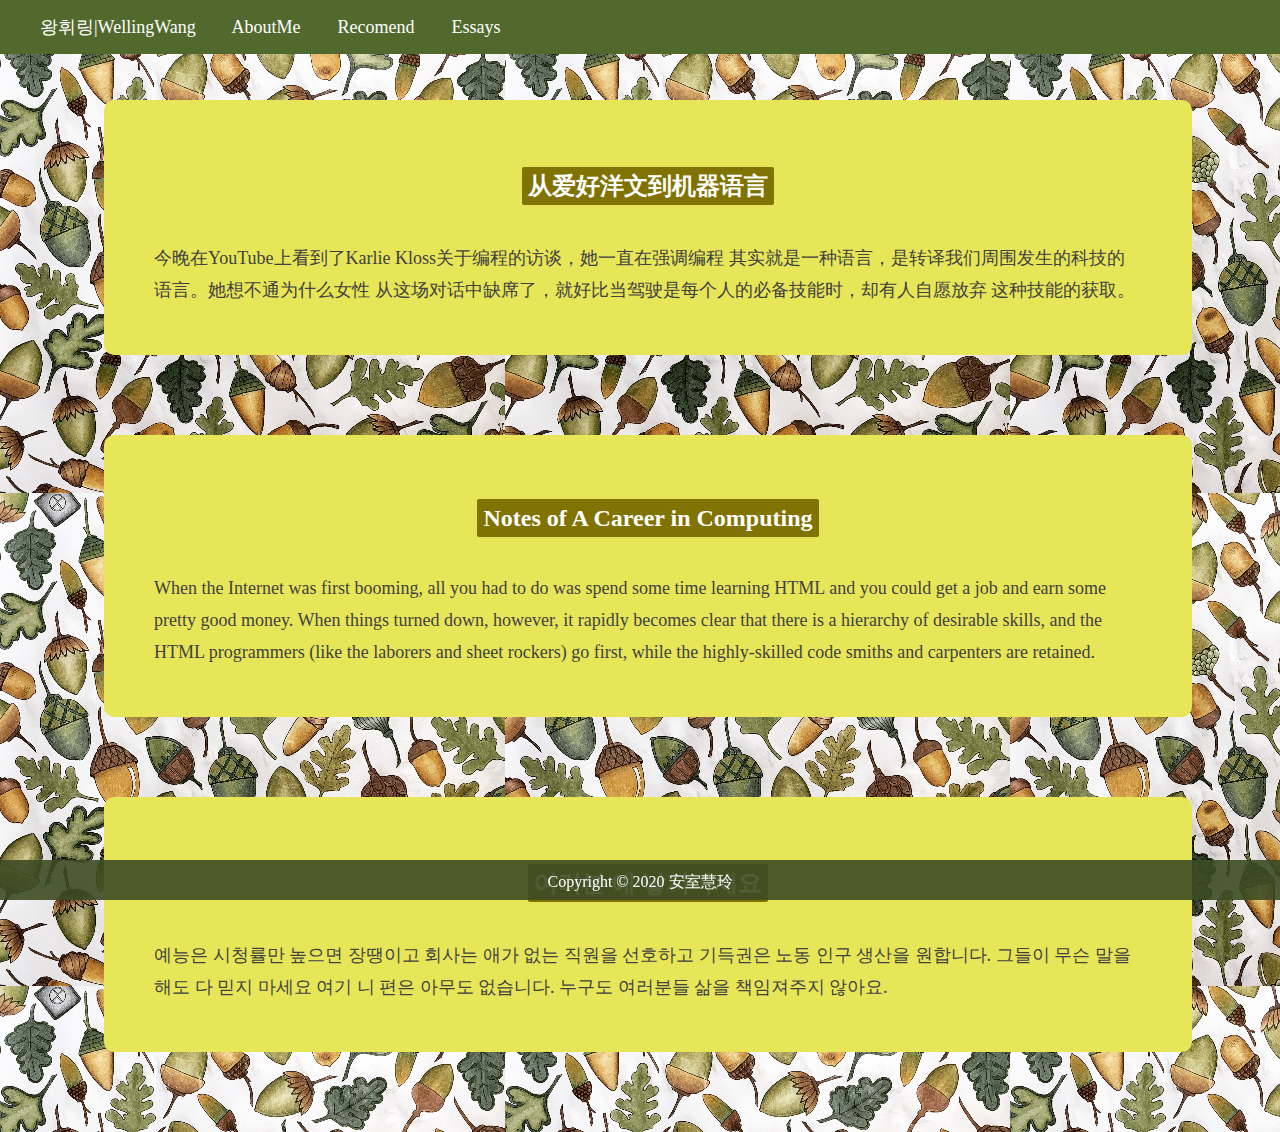
<file: index.html>
<!DOCTYPE html>
<html>
    <head>
        <meta charset="utf-8">
        <title>왕휘링|WellingWang</title>
        <link rel="stylesheet" type="text/css" href="css/style.css">
    </head>
    <body>
        <header id="navbar">
            <div class="header">
                <ul>
                    <a href="https://wellingwang.github.io">왕휘링|WellingWang</a>
                    <a href="about.html">AboutMe</a>
                    <a href="about.html">Recomend</a>
                    <a href="about.html">Essays</a>
                </ul>
            </div>
        </header>
        <div class="container">
            <div class="box-1">
                <h2><a class="button" href="./navi/dairy.html">从爱好洋文到机器语言</a></h2>
                <p class="para">今晚在YouTube上看到了Karlie Kloss关于编程的访谈，她一直在强调编程
                    其实就是一种语言，是转译我们周围发生的科技的语言。她想不通为什么女性
                    从这场对话中缺席了，就好比当驾驶是每个人的必备技能时，却有人自愿放弃
                    这种技能的获取。
                </p>
            </div>
            <div class="box-2">
                <h2><a class="button" href="./navi/computing.html">Notes of A Career in Computing</a></h2>
                <p class="para">
                    When the Internet was first booming, all you had to do was spend some time learning HTML
                     and you could get a job and earn some pretty good money. When things turned down, however, 
                     it rapidly becomes clear that there is a hierarchy of desirable skills, and the HTML 
                     programmers (like the laborers and sheet rockers) go first, while the highly-skilled code 
                     smiths and carpenters are retained.
                </p>
            </div>
            <div class="box-2">
                <h2><a class="button" href="./navi/nobaby.html">여러분 애 낳지마세요</a></h2>
                <p class="para">
                    예능은 시청률만 높으면 장땡이고 회사는 애가 없는 직원을 선호하고 기득권은 노동 
                    인구 생산을 원합니다. 그들이 무슨 말을 해도 다 믿지 마세요 여기 니 편은 아무도
                     없습니다. 누구도 여러분들 삶을 책임져주지 않아요. 
                </p>
            </div>
        </div>

        <footer class="mainfooter">
            <p>Copyright &copy; 2020 安室慧玲</p>
        </footer>

    </body>
</html>
</file>
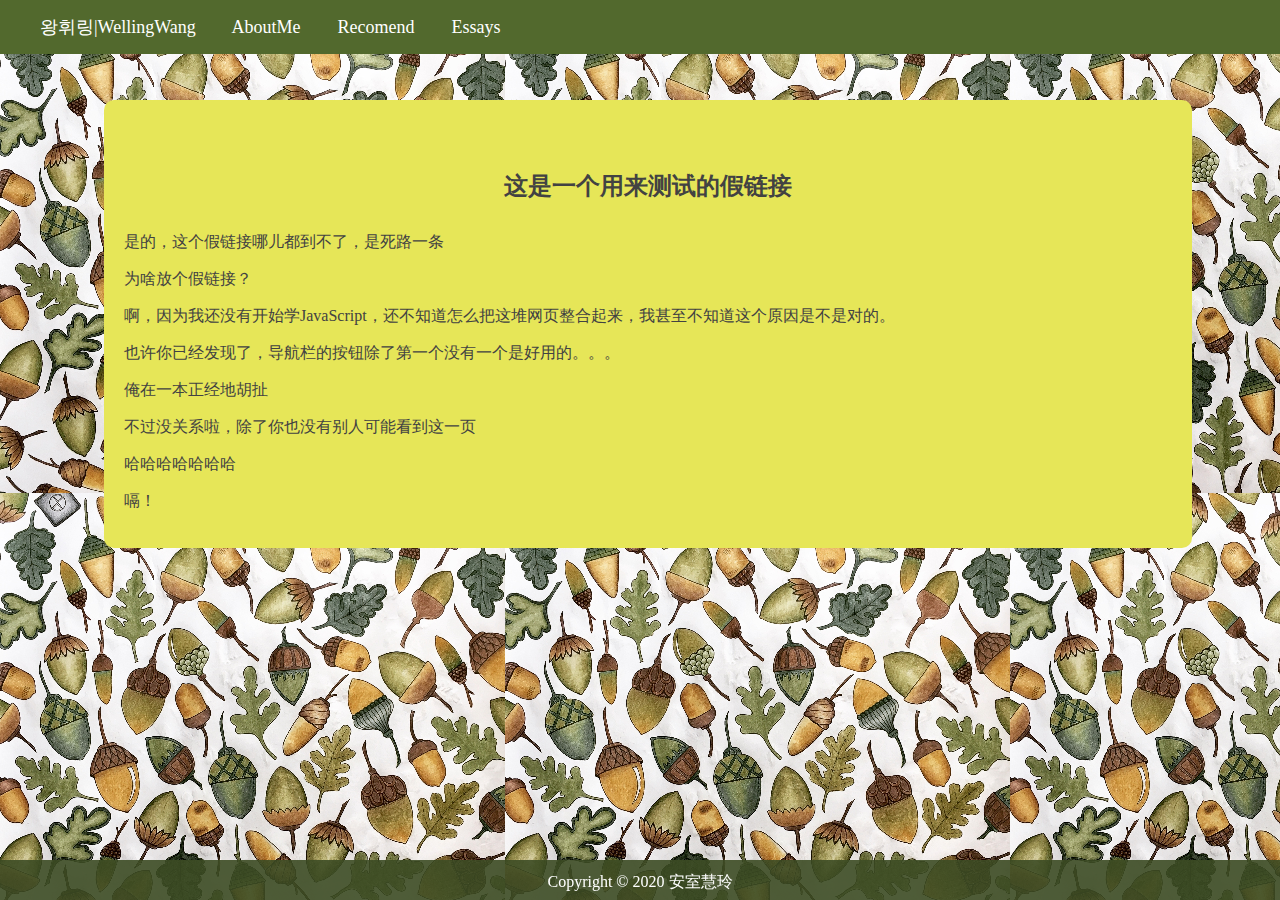
<file: about.html>
<!DOCTYPE html>
<html>
    <head>
        <meta charset="utf-8">
        <title>왕휘링|WellingWang</title>
        <link rel="stylesheet" type="text/css" href="css/style.css">
    </head>
    <body>
        <header id="navbar">
            <div class="header">
                <ul>
                    <a href="https://wellingwang.github.io">왕휘링|WellingWang</a>
                    <a href="about.html">AboutMe</a>
                    <a href="about.html">Recomend</a>
                    <a href="about.html">Essays</a>
                </ul>
            </div>
        </header>
        <div class="container">
            <div class="box-1">
                <h2>这是一个用来测试的假链接</h2>
                <p>
                    是的，这个假链接哪儿都到不了，是死路一条
                </p>
                <p>
                    为啥放个假链接？
                </p>
                <p>
                    啊，因为我还没有开始学JavaScript，还不知道怎么把这堆网页整合起来，我甚至不知道这个原因是不是对的。
                </p>
                <p>
                    也许你已经发现了，导航栏的按钮除了第一个没有一个是好用的。。。
                </p>
                <p>
                    俺在一本正经地胡扯
                </p>
                <p>
                    不过没关系啦，除了你也没有别人可能看到这一页
                </p>
                <p>
                    哈哈哈哈哈哈哈
                </p>
                <p>
                    嗝！
                </p>
            </div>
 
        </div>

        <footer class="mainfooter">
            <p>Copyright &copy; 2020 安室慧玲</p>
        </footer>

    </body>
</html>
</file>
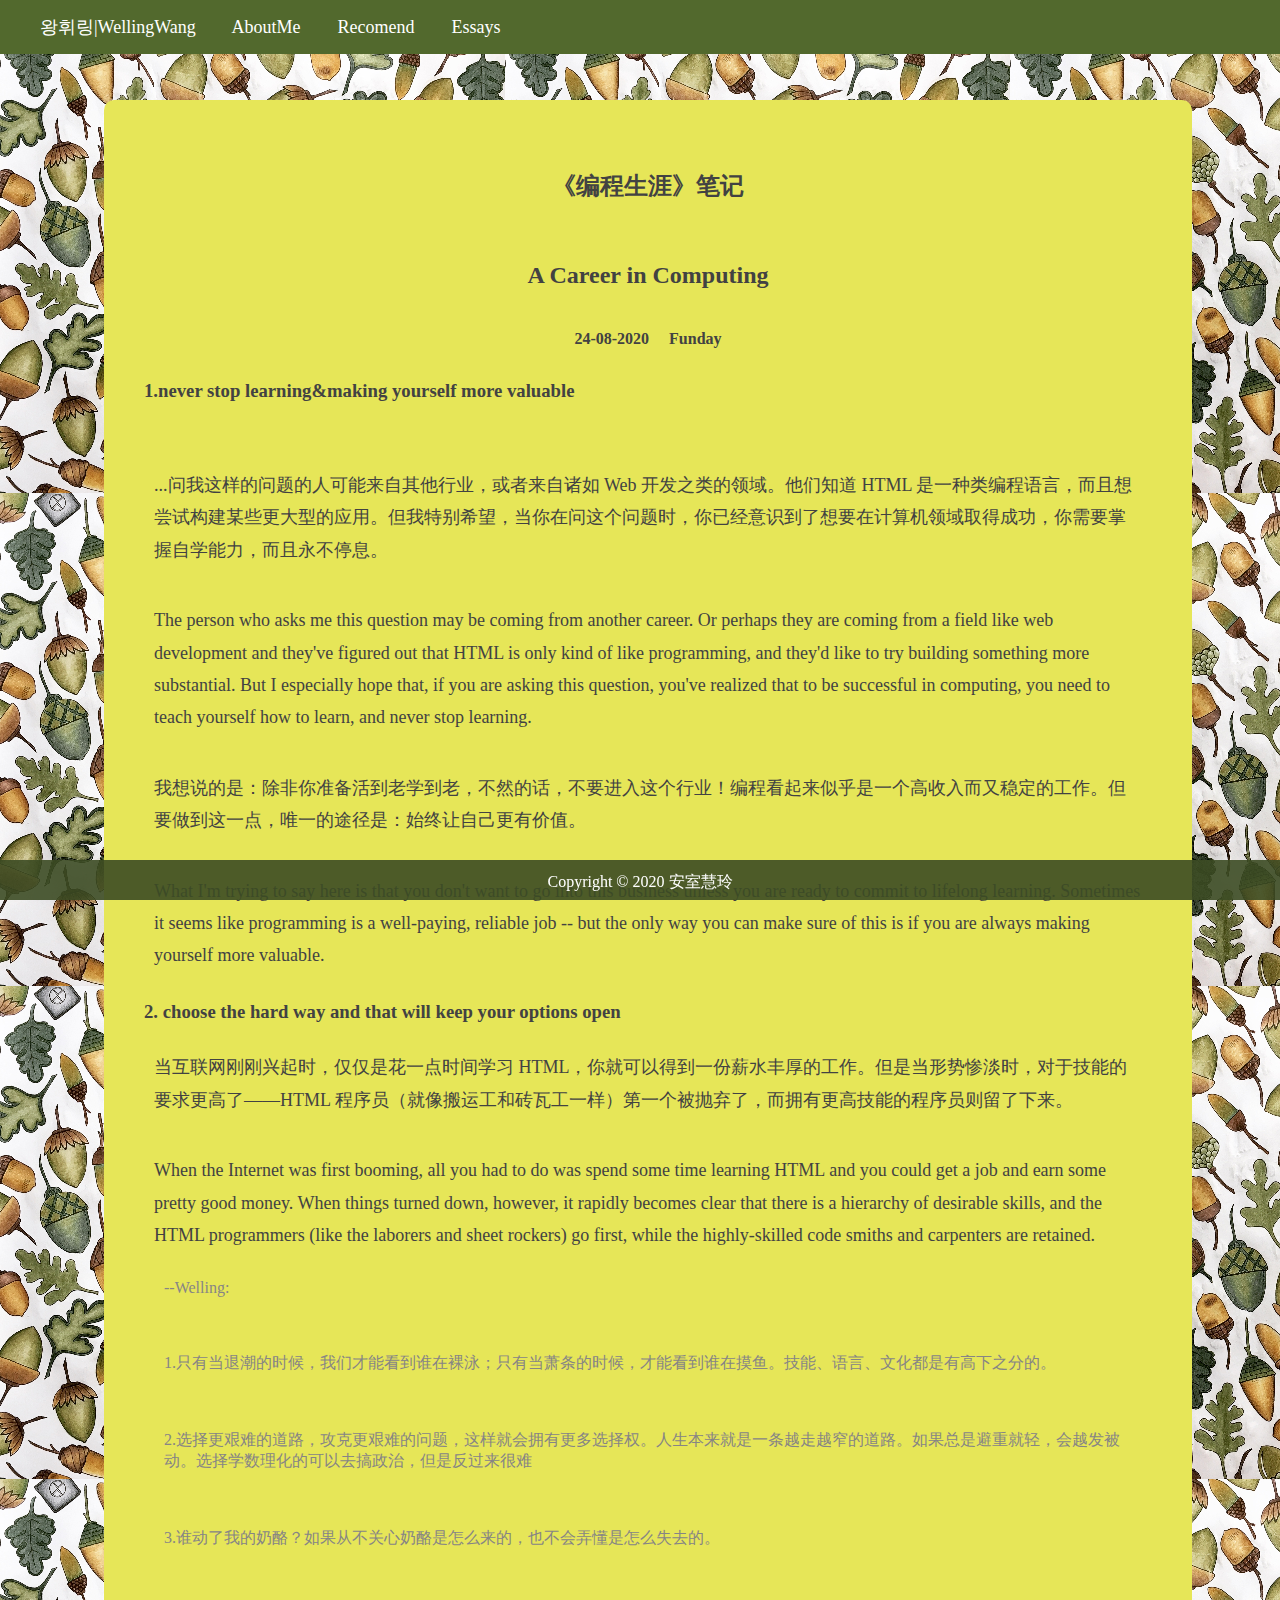
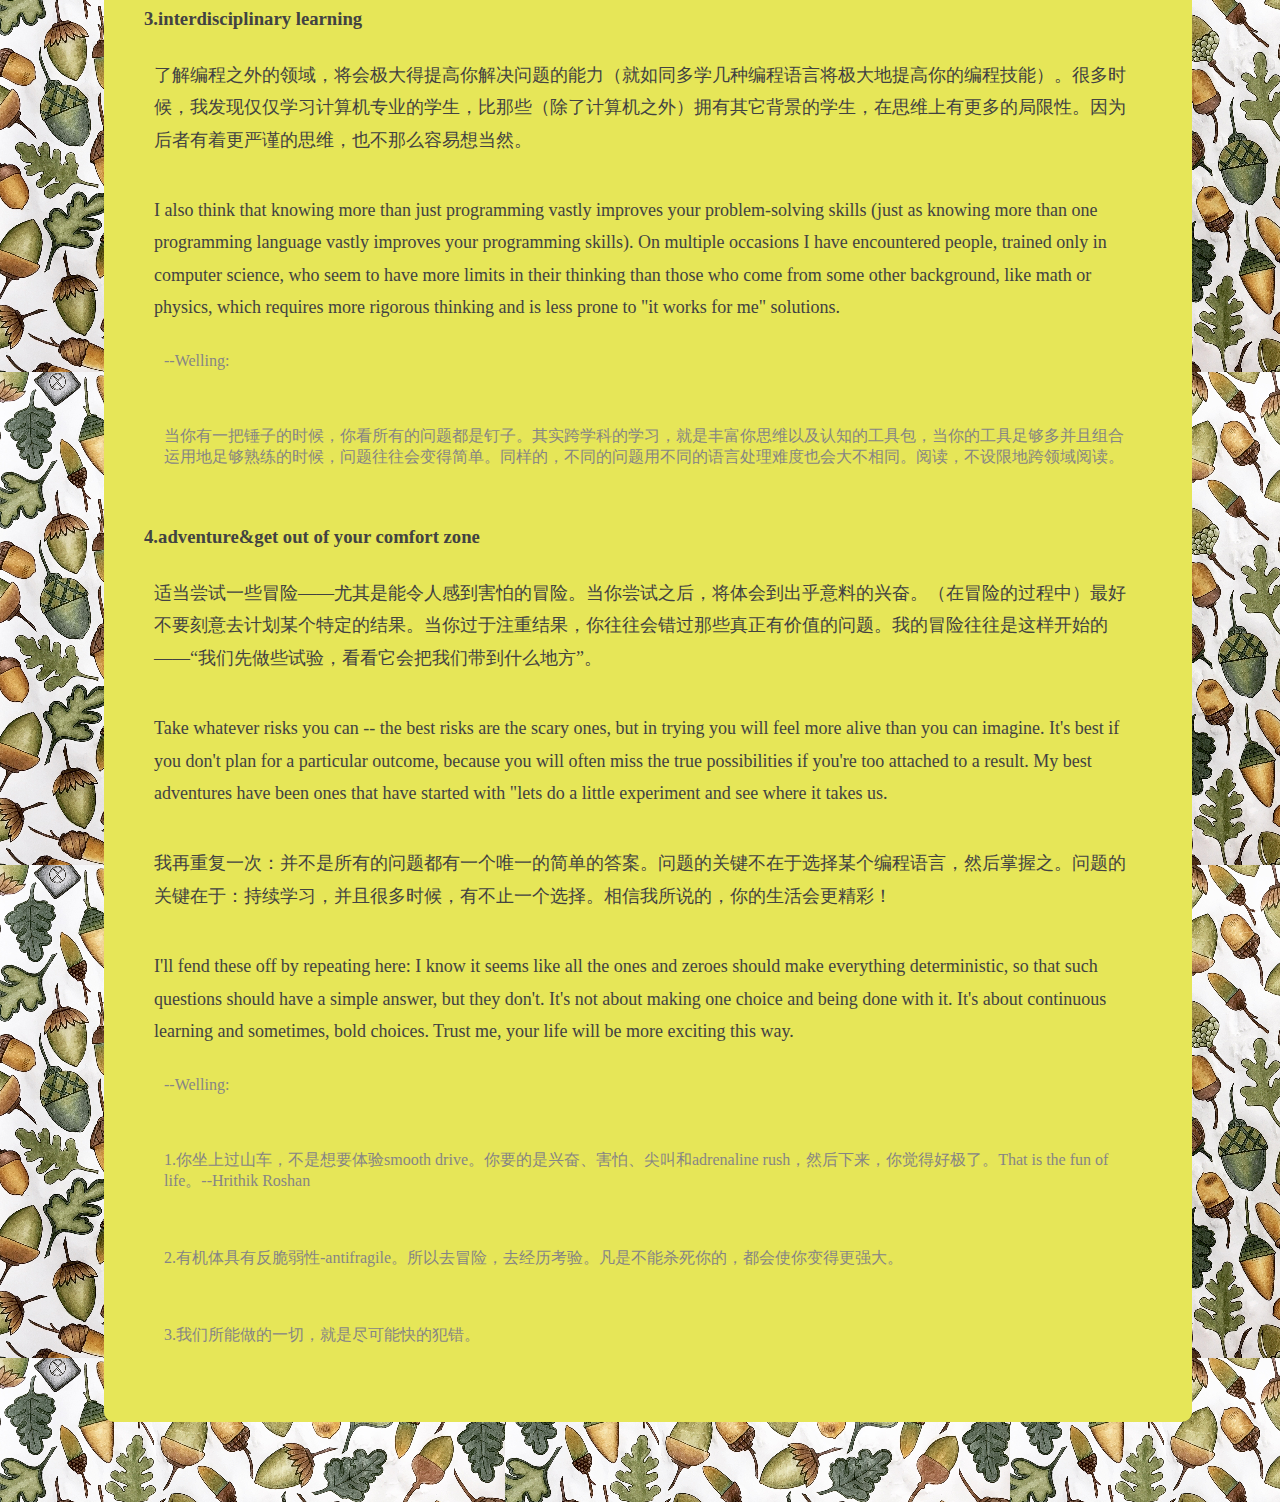
<file: navi/computing.html>
<!DOCTYPE html>
<html>
    <head>
        <meta charset="utf-8">
        <title>编程生涯笔记</title>
        <link rel="stylesheet" type="text/css" href="../css/style.css">
    </head>
    <body>
        <header id="navbar">
            <div class="header">
                <ul>
                    <a href="https://wellingwang.github.io">왕휘링|WellingWang</a>
                    <a href="about.html">AboutMe</a>
                    <a href="about.html">Recomend</a>
                    <a href="about.html">Essays</a>
                </ul>
            </div>
        </header>
        <div class="container">
            <div class="box-1">
                <h2>《编程生涯》笔记</h2>
                <h2>A Career in Computing</h2>
                <h4>24-08-2020 Funday</h4>
                <h3>1.never stop learning&making yourself more valuable</h3>
                <p class="para">

                </p>
                <h3></h3>
                <p class="para">
                    ...问我这样的问题的人可能来自其他行业，或者来自诸如 Web 开发之类的领域。他们知道 HTML 是一种类编程语言，而且想尝试构建某些更大型的应用。但我特别希望，当你在问这个问题时，你已经意识到了想要在计算机领域取得成功，你需要掌握自学能力，而且永不停息。
                </p>
                <p class="para">
                    The person who asks me this question may be coming from another career. Or perhaps they are coming from a field like web development and they've figured out that HTML is only kind of like programming, and they'd like to try building something more substantial. But I especially hope that, if you are asking this question, you've realized that to be successful in computing, you need to teach yourself how to learn, and never stop learning.
                </p>
                <p class="para">
                    我想说的是：除非你准备活到老学到老，不然的话，不要进入这个行业！编程看起来似乎是一个高收入而又稳定的工作。但要做到这一点，唯一的途径是：始终让自己更有价值。
                </p>
                <p class="para">
                    What I'm trying to say here is that you don't want to go into this business unless you are ready to commit to lifelong learning. Sometimes it seems like programming is a well-paying, reliable job -- but the only way you can make sure of this is if  you are always making yourself more valuable.
                </p>

                <h3>2. choose the hard way and that will keep your options open</h3>
                <p class="para">
                    当互联网刚刚兴起时，仅仅是花一点时间学习 HTML，你就可以得到一份薪水丰厚的工作。但是当形势惨淡时，对于技能的要求更高了——HTML 程序员（就像搬运工和砖瓦工一样）第一个被抛弃了，而拥有更高技能的程序员则留了下来。
                </p>
                <p class="para">
                    When the Internet was first booming, all you had to do was spend some time learning HTML and you could get a job and earn some pretty good money. When things turned down, however, it rapidly becomes clear that there is a hierarchy of desirable skills, and the HTML programmers (like the laborers and sheet rockers) go first, while the highly-skilled code smiths and carpenters are retained.
                </p>
                <blockquote>
                    --Welling:
                </blockquote>
                <blockquote>
                    1.只有当退潮的时候，我们才能看到谁在裸泳；只有当萧条的时候，才能看到谁在摸鱼。技能、语言、文化都是有高下之分的。
                </blockquote>
                <blockquote>
                    2.选择更艰难的道路，攻克更艰难的问题，这样就会拥有更多选择权。人生本来就是一条越走越窄的道路。如果总是避重就轻，会越发被动。选择学数理化的可以去搞政治，但是反过来很难
                </blockquote>
                <blockquote>
                    3.谁动了我的奶酪？如果从不关心奶酪是怎么来的，也不会弄懂是怎么失去的。
                </blockquote>
                <h3>3.interdisciplinary learning</h3>
                <p class="para">
                    了解编程之外的领域，将会极大得提高你解决问题的能力（就如同多学几种编程语言将极大地提高你的编程技能）。很多时候，我发现仅仅学习计算机专业的学生，比那些（除了计算机之外）拥有其它背景的学生，在思维上有更多的局限性。因为后者有着更严谨的思维，也不那么容易想当然。
                </p>
                <p class="para">
                    I also think that knowing more than just programming vastly improves your problem-solving skills (just as knowing more than one programming language vastly improves your programming skills). On multiple occasions I have encountered people, trained only in computer science, who seem to have more limits in their thinking than those who come from some other background, like math or physics, which requires more rigorous thinking and is less prone to "it works for me" solutions.
                </p>
                <blockquote>
                    --Welling:
                </blockquote>
                <blockquote>
                    当你有一把锤子的时候，你看所有的问题都是钉子。其实跨学科的学习，就是丰富你思维以及认知的工具包，当你的工具足够多并且组合运用地足够熟练的时候，问题往往会变得简单。同样的，不同的问题用不同的语言处理难度也会大不相同。阅读，不设限地跨领域阅读。
                </blockquote>
                <h3>4.adventure&get out of your comfort zone</h3>
                <p class="para">
                    适当尝试一些冒险——尤其是能令人感到害怕的冒险。当你尝试之后，将体会到出乎意料的兴奋。（在冒险的过程中）最好不要刻意去计划某个特定的结果。当你过于注重结果，你往往会错过那些真正有价值的问题。我的冒险往往是这样开始的——“我们先做些试验，看看它会把我们带到什么地方”。
                </p>
                <p class="para">
                    Take whatever risks you can -- the best risks are the scary ones, but in trying you will feel more alive than you can imagine. It's best if you don't plan for a particular outcome, because you will often miss the true possibilities if you're too attached to a result. My best adventures have been ones that have started with "lets do a little experiment and see where it takes us.
                </p>
                <p class="para">
                    我再重复一次：并不是所有的问题都有一个唯一的简单的答案。问题的关键不在于选择某个编程语言，然后掌握之。问题的关键在于：持续学习，并且很多时候，有不止一个选择。相信我所说的，你的生活会更精彩！
                </p>
                <p class="para">
                    I'll fend these off by repeating here: I know it seems like all the ones and zeroes should make everything deterministic, so that such questions should have a simple answer, but they don't. It's not about making one choice and being done with it. It's about continuous learning and sometimes, bold choices. Trust me, your life will be more exciting this way.
                </p>
                <blockquote>
                    --Welling:     
                </blockquote>
                <blockquote>
                    1.你坐上过山车，不是想要体验smooth drive。你要的是兴奋、害怕、尖叫和adrenaline rush，然后下来，你觉得好极了。That is the fun of life。--Hrithik Roshan
                </blockquote>
                <blockquote>
                    2.有机体具有反脆弱性-antifragile。所以去冒险，去经历考验。凡是不能杀死你的，都会使你变得更强大。
                </blockquote>
                <blockquote>
                    3.我们所能做的一切，就是尽可能快的犯错。
                </blockquote>
               
            </div>

            </div>
        </div>

        <footer class="mainfooter">
            <p>Copyright &copy; 2020 安室慧玲</p>
        </footer>

    </body>
</html>
</file>
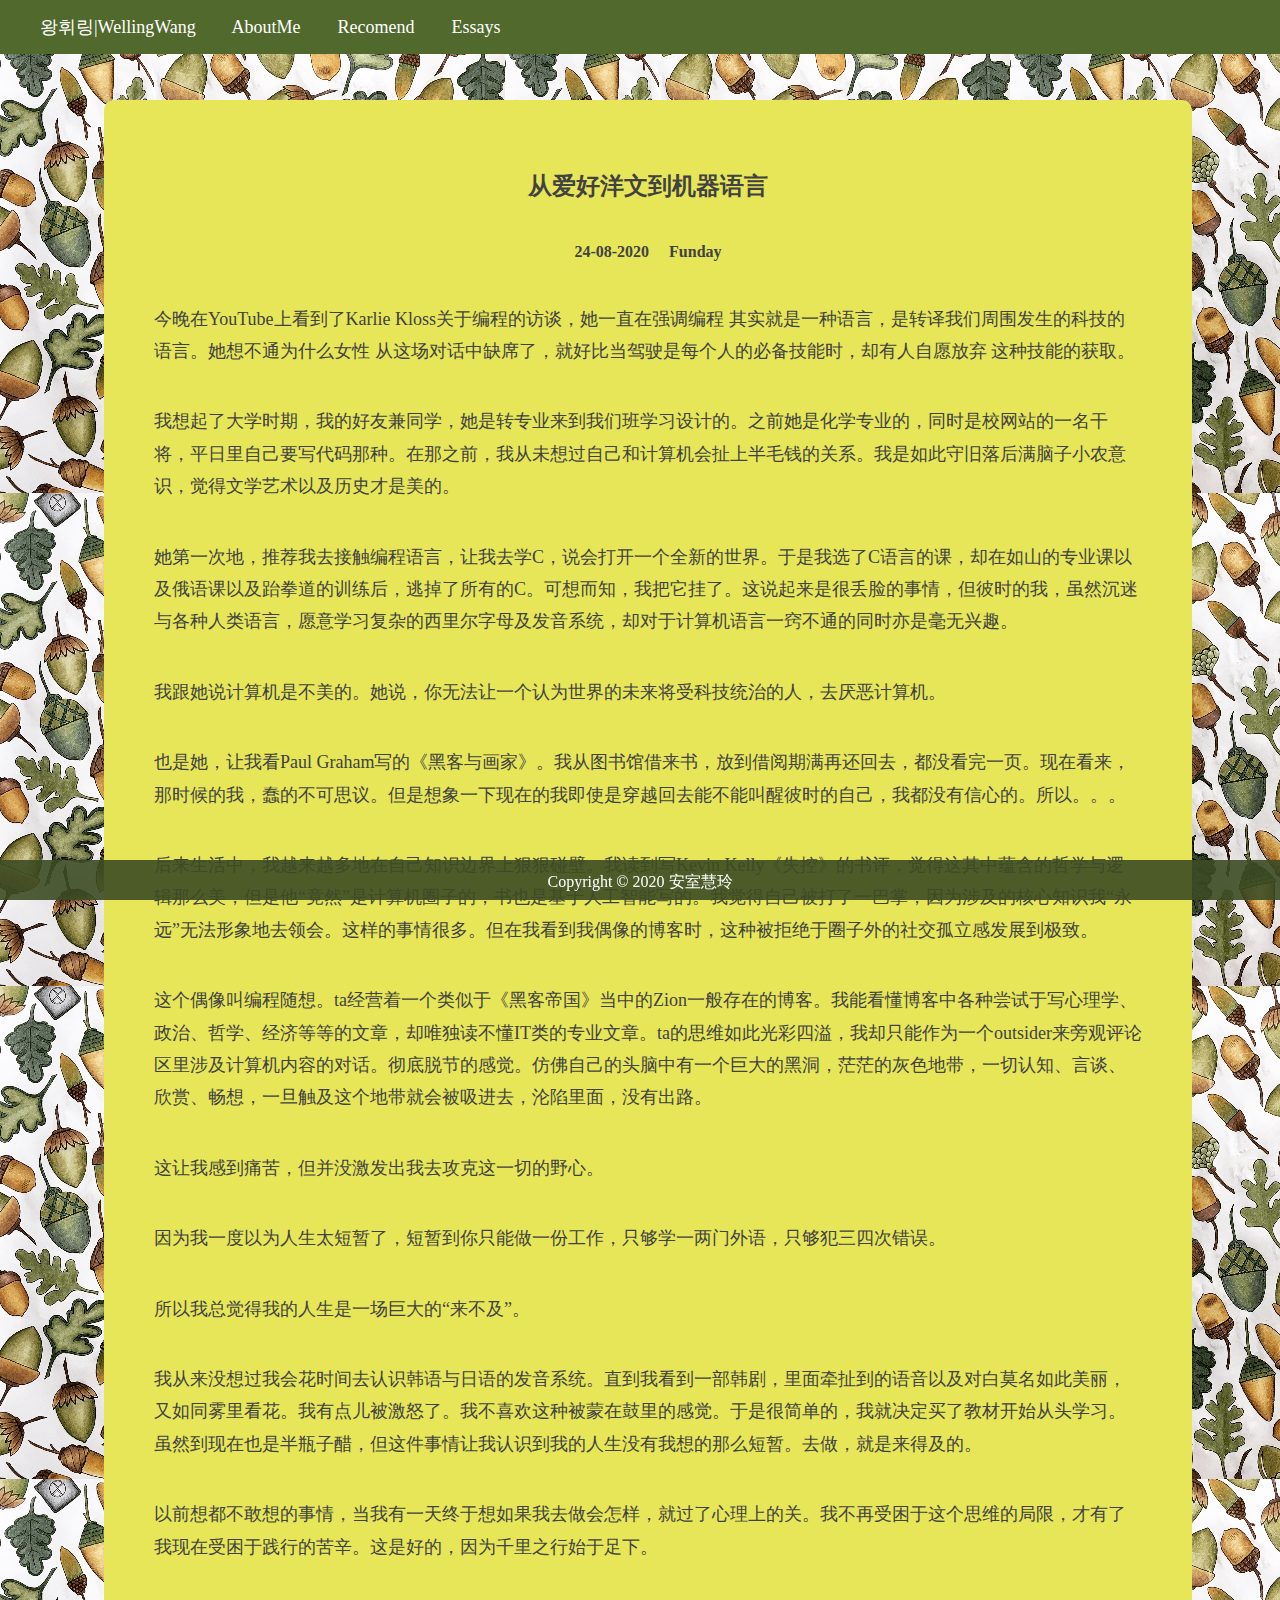
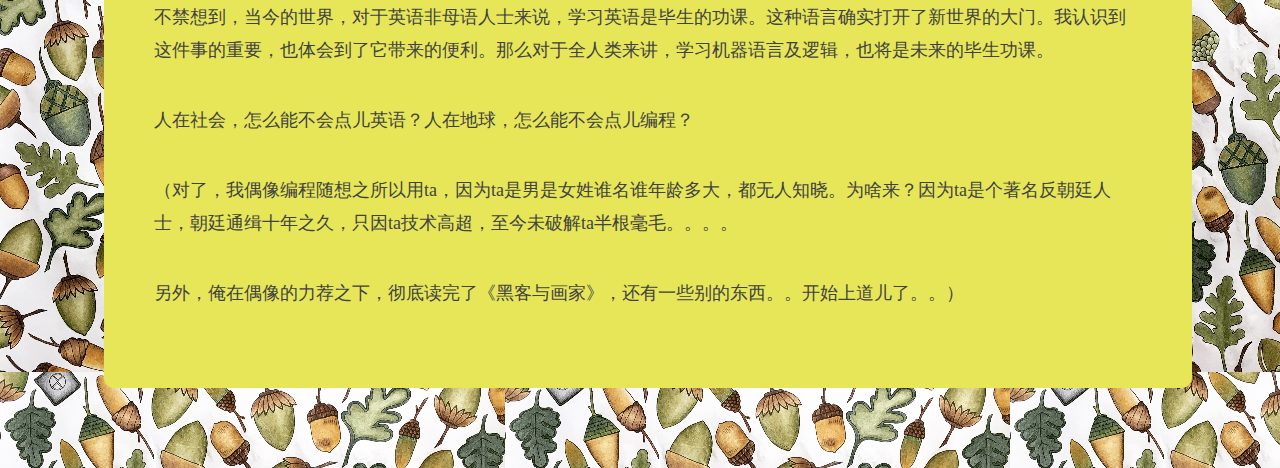
<file: navi/dairy.html>
<!DOCTYPE html>
<html>
    <head>
        <meta charset="utf-8">
        <title>从爱好洋文到机器语言</title>
        <link rel="stylesheet" type="text/css" href="../css/style.css">
    </head>
    <body>
        <header id="navbar">
            <div class="header">
                <ul>
                    <a href="https://wellingwang.github.io">왕휘링|WellingWang</a>
                    <a href="about.html">AboutMe</a>
                    <a href="about.html">Recomend</a>
                    <a href="about.html">Essays</a>
                </ul>
            </div>
        </header>
        <div class="container">
            <div class="box-1">
                <h2>从爱好洋文到机器语言</h2>
                <h4>24-08-2020 Funday</h4>
                <p class="para">今晚在YouTube上看到了Karlie Kloss关于编程的访谈，她一直在强调编程
                    其实就是一种语言，是转译我们周围发生的科技的语言。她想不通为什么女性
                    从这场对话中缺席了，就好比当驾驶是每个人的必备技能时，却有人自愿放弃
                    这种技能的获取。                  
                </p>
                <p class="para">
                    我想起了大学时期，我的好友兼同学，她是转专业来到我们班学习设计的。之前她是化学专业的，同时是校网站的一名干将，平日里自己要写代码那种。在那之前，我从未想过自己和计算机会扯上半毛钱的关系。我是如此守旧落后满脑子小农意识，觉得文学艺术以及历史才是美的。
                </p>
                <p class="para">
                    她第一次地，推荐我去接触编程语言，让我去学C，说会打开一个全新的世界。于是我选了C语言的课，却在如山的专业课以及俄语课以及跆拳道的训练后，逃掉了所有的C。可想而知，我把它挂了。这说起来是很丢脸的事情，但彼时的我，虽然沉迷与各种人类语言，愿意学习复杂的西里尔字母及发音系统，却对于计算机语言一窍不通的同时亦是毫无兴趣。                 
                </p>
                <p class="para">
                    我跟她说计算机是不美的。她说，你无法让一个认为世界的未来将受科技统治的人，去厌恶计算机。                 
                </p>
                <p class="para">
                    也是她，让我看Paul Graham写的《黑客与画家》。我从图书馆借来书，放到借阅期满再还回去，都没看完一页。现在看来，那时候的我，蠢的不可思议。但是想象一下现在的我即使是穿越回去能不能叫醒彼时的自己，我都没有信心的。所以。。。                  
                </p>
                <p class="para">
                    后来生活中，我越来越多地在自己知识边界上狠狠碰壁。我读到写Kevin Kelly《失控》的书评，觉得这其中蕴含的哲学与逻辑那么美，但是他“竟然”是计算机圈子的，书也是基于人工智能写的。我觉得自己被打了一巴掌，因为涉及的核心知识我“永远”无法形象地去领会。这样的事情很多。但在我看到我偶像的博客时，这种被拒绝于圈子外的社交孤立感发展到极致。                 
                </p>
                <p class="para">
                    这个偶像叫编程随想。ta经营着一个类似于《黑客帝国》当中的Zion一般存在的博客。我能看懂博客中各种尝试于写心理学、政治、哲学、经济等等的文章，却唯独读不懂IT类的专业文章。ta的思维如此光彩四溢，我却只能作为一个outsider来旁观评论区里涉及计算机内容的对话。彻底脱节的感觉。仿佛自己的头脑中有一个巨大的黑洞，茫茫的灰色地带，一切认知、言谈、欣赏、畅想，一旦触及这个地带就会被吸进去，沦陷里面，没有出路。                 
                </p>
                <p class="para">
                    这让我感到痛苦，但并没激发出我去攻克这一切的野心。                  
                </p>
                <p class="para">
                    因为我一度以为人生太短暂了，短暂到你只能做一份工作，只够学一两门外语，只够犯三四次错误。                 
                </p>
                <p class="para">
                    所以我总觉得我的人生是一场巨大的“来不及”。                  
                </p>
                <p class="para">
                    我从来没想过我会花时间去认识韩语与日语的发音系统。直到我看到一部韩剧，里面牵扯到的语音以及对白莫名如此美丽，又如同雾里看花。我有点儿被激怒了。我不喜欢这种被蒙在鼓里的感觉。于是很简单的，我就决定买了教材开始从头学习。虽然到现在也是半瓶子醋，但这件事情让我认识到我的人生没有我想的那么短暂。去做，就是来得及的。                  
                </p>
                <p class="para">
                    以前想都不敢想的事情，当我有一天终于想如果我去做会怎样，就过了心理上的关。我不再受困于这个思维的局限，才有了我现在受困于践行的苦辛。这是好的，因为千里之行始于足下。                 
                </p>
                <p class="para">
                    不禁想到，当今的世界，对于英语非母语人士来说，学习英语是毕生的功课。这种语言确实打开了新世界的大门。我认识到这件事的重要，也体会到了它带来的便利。那么对于全人类来讲，学习机器语言及逻辑，也将是未来的毕生功课。                 
                </p>
                <p class="para">
                    人在社会，怎么能不会点儿英语？人在地球，怎么能不会点儿编程？                 
                </p>
                <p class="para">
                    （对了，我偶像编程随想之所以用ta，因为ta是男是女姓谁名谁年龄多大，都无人知晓。为啥来？因为ta是个著名反朝廷人士，朝廷通缉十年之久，只因ta技术高超，至今未破解ta半根毫毛。。。。                 
                </p>
                <p class="parag">
                    另外，俺在偶像的力荐之下，彻底读完了《黑客与画家》，还有一些别的东西。。开始上道儿了。。）                  
                </p>
            </div>

            </div>
        </div>

        <footer class="mainfooter">
            <p>Copyright &copy; 2020 安室慧玲</p>
        </footer>

    </body>
</html>
</file>
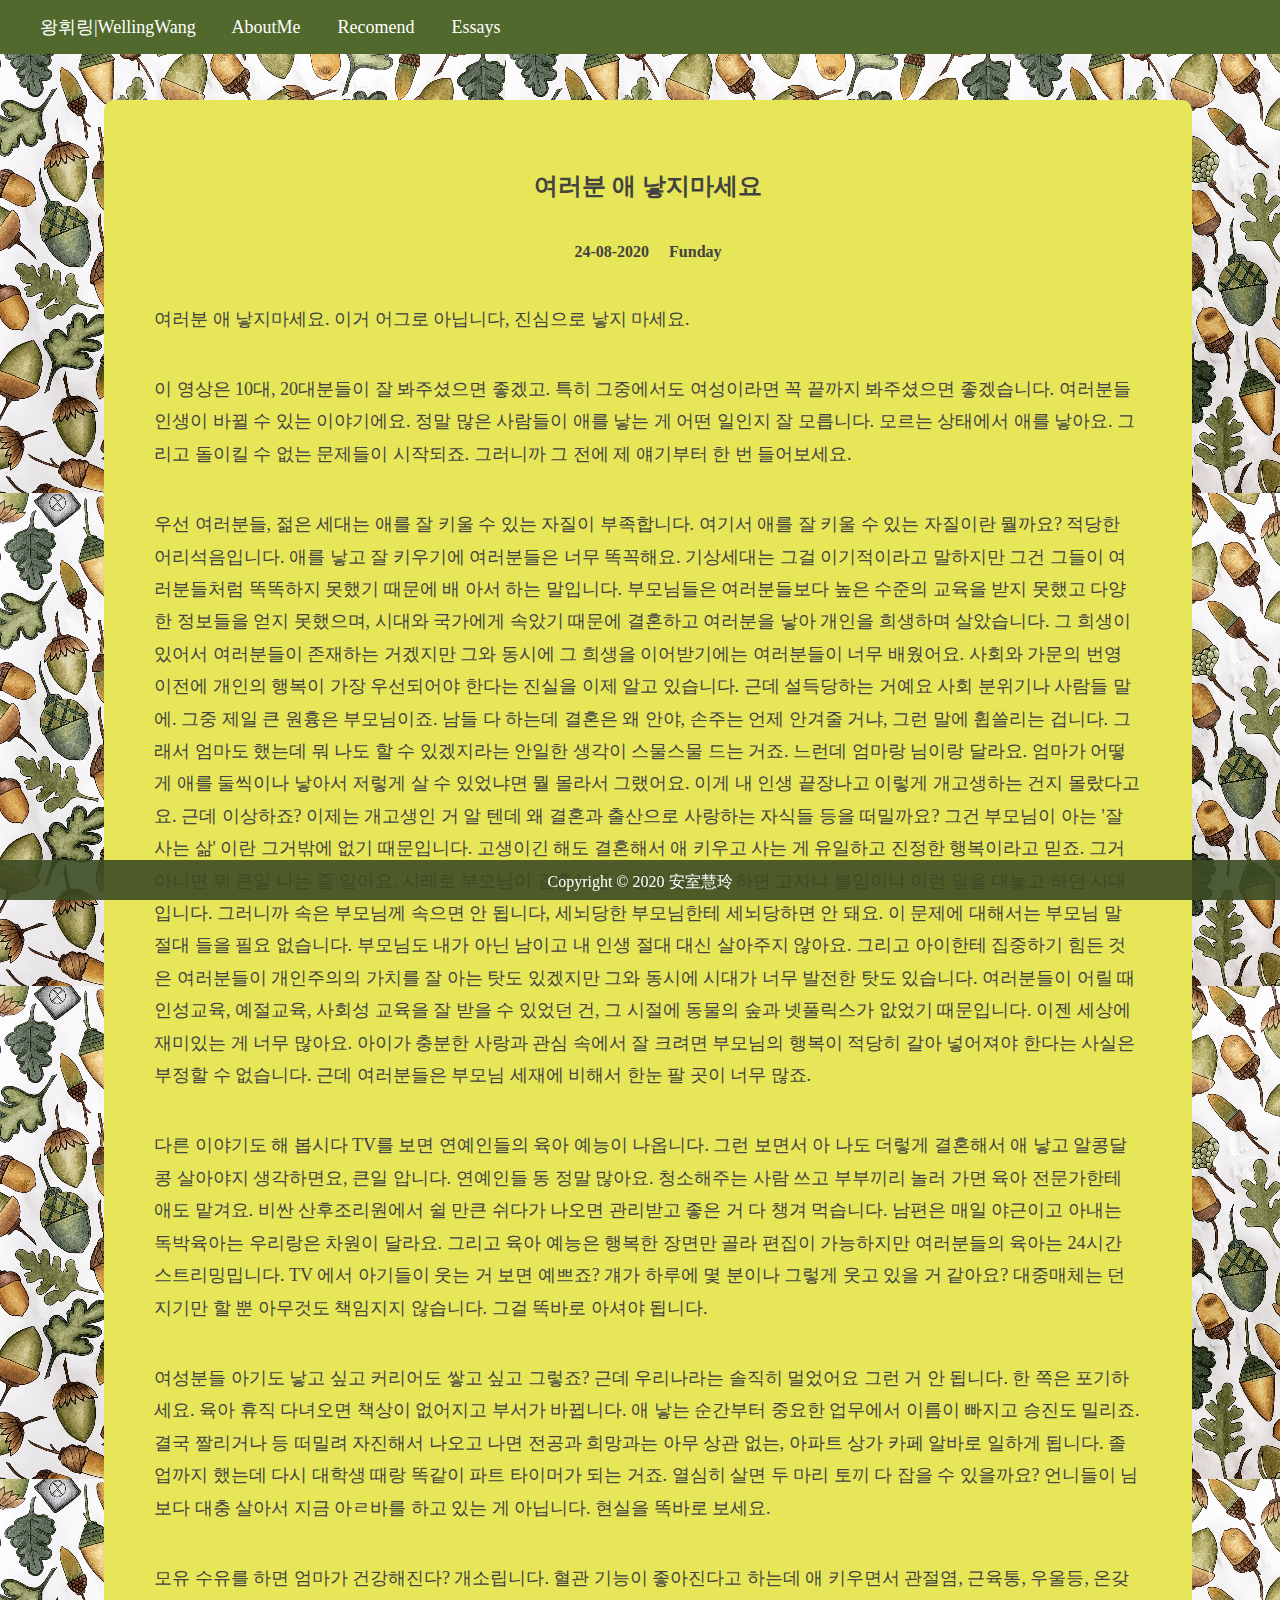
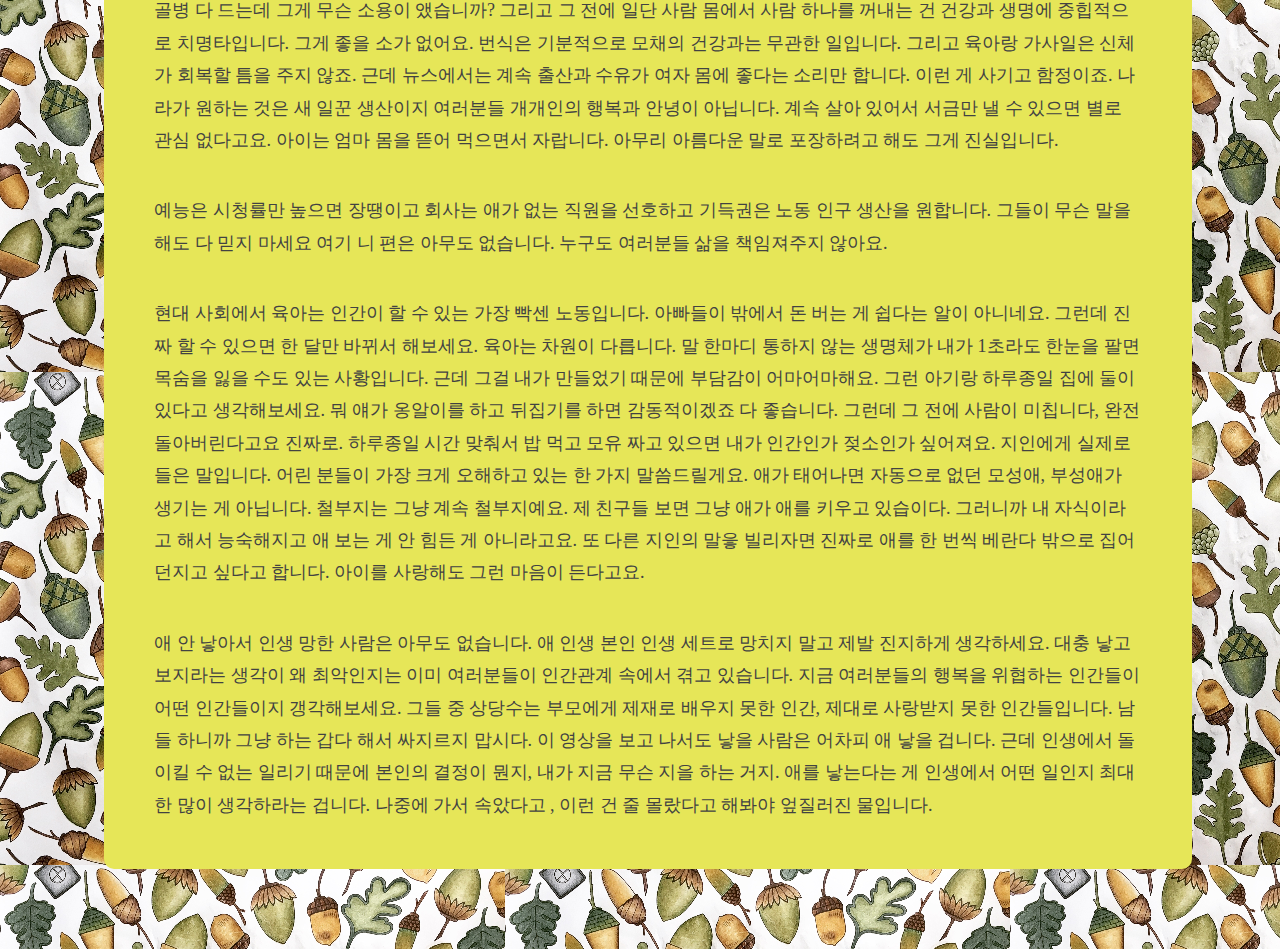
<file: navi/nobaby.html>
<!DOCTYPE html>
<html>
    <head>
        <meta charset="utf-8">
        <title>애 낳지마세요</title>
        <link rel="stylesheet" type="text/css" href="../css/style.css">
    </head>
    <body>
        <header id="navbar">
            <div class="header">
                <ul>
                    <a href="https://wellingwang.github.io">왕휘링|WellingWang</a>
                    <a href="about.html">AboutMe</a>
                    <a href="about.html">Recomend</a>
                    <a href="about.html">Essays</a>
                </ul>
            </div>
        </header>
        <div class="container">
            <div class="box-1">
                <h2>여러분 애 낳지마세요</h2>
                <h4>24-08-2020 Funday</h4>
                <p class="para">
                    여러분 애 낳지마세요. 이거 어그로 아닙니다, 진심으로 낳지 마세요. 
                </p>
                <p class="para">
                    이 영상은 10대, 20대분들이 잘 봐주셨으면 좋겠고. 특히 그중에서도 여성이라면 꼭 끝까지 봐주셨으면 좋겠습니다. 여러분들 인생이 바뀔 수 있는 이야기에요. 정말 많은 사람들이 애를 낳는 게 어떤 일인지 잘 모릅니다. 모르는 상태에서 애를 낳아요. 그리고 돌이킬 수 없는 문제들이 시작되죠. 그러니까 그 전에 제 얘기부터 한 번 들어보세요.                  
                </p>
                <p class="para">
                    우선 여러분들, 젊은 세대는 애를 잘 키울 수 있는 자질이 부족합니다. 여기서 애를 잘 키울 수 있는 자질이란 뭘까요? 적당한 어리석음입니다. 애를 낳고 잘 키우기에 여러분들은 너무 똑꼭해요. 기상세대는 그걸 이기적이라고 말하지만 그건 그들이 여러분들처럼 똑똑하지 못했기 때문에 배 아서 하는 말입니다. 부모님들은 여러분들보다 높은 수준의 교육을 받지 못했고 다양한 정보들을 얻지 못했으며, 시대와 국가에게 속았기 때문에 결혼하고 여러분을 낳아 개인을 희생하며 살았습니다. 그 희생이 있어서 여러분들이 존재하는 거겠지만 그와 동시에 그 희생을 이어받기에는 여러분들이 너무 배웠어요. 사회와 가문의 번영 이전에 개인의 행복이 가장 우선되어야 한다는 진실을 이제 알고 있습니다. 근데 설득당하는 거예요 사회 분위기나 사람들 말에. 그중 제일 큰 원흉은 부모님이죠. 남들 다 하는데 결혼은 왜 안야, 손주는 언제 안겨줄 거냐, 그런 말에 휩쓸리는 겁니다. 그래서 엄마도 했는데 뭐 나도 할 수 있겠지라는 안일한 생각이 스물스물 드는 거죠. 느런데 엄마랑 님이랑 달라요. 엄마가 어떻게 애를 둘씩이나 낳아서 저렇게 살 수 있었냐면 뭘 몰라서 그랬어요. 이게 내 인생 끝장나고 이렇게 개고생하는 건지 몰랐다고요. 근데 이상하죠? 이제는 개고생인 거 알 텐데 왜 결혼과 출산으로 사랑하는 자식들 등을 떠밀까요? 그건 부모님이 아는 '잘 사는 삶' 이란 그거밖에 없기 때문입니다. 고생이긴 해도 결혼해서 애 키우고 사는 게 유일하고 진정한 행복이라고 믿죠. 그거 아니면 뭐 큰일 나는 줄 알아요. 시레로 부모님이 결혼하던 시절은 결혼 안 하면 고자냐 불임이냐 이런 말을 대놓고 하던 시대입니다. 그러니까 속은 부모님께 속으면 안 됩니다, 세뇌당한 부모님한테 세뇌당하면 안 돼요. 이 문제에 대해서는 부모님 말 절대 들을 필요 없습니다. 부모님도 내가 아닌 남이고 내 인생 절대 대신 살아주지 않아요. 그리고 아이한테 집중하기 힘든 것은 여러분들이 개인주의의 가치를 잘 아는 탓도 있겠지만 그와 동시에 시대가 너무 발전한 탓도 있습니다. 여러분들이 어릴 때 인성교육, 예절교육, 사회성 교육을 잘 받을 수 있었던 건, 그 시절에 동물의 숲과 넷풀릭스가 앖었기 때문입니다. 이젠 세상에 재미있는 게 너무 많아요. 아이가 충분한 사랑과 관심 속에서 잘 크려면 부모님의 행복이 적당히 갈아 넣어져야 한다는 사실은 부정할 수 없습니다. 근데 여러분들은 부모님 세재에 비해서 한눈 팔 곳이 너무 많죠.                
                </p>
                <p class="para">
                    다른 이야기도 해 봅시다 TV를 보면 연예인들의 육아 예능이 나옵니다. 그런 보면서 아 나도 더렇게 결혼해서 애 낳고 알콩달콩 살아야지 생각하면요, 큰일 압니다. 연예인들 동 정말 많아요. 청소해주는 사람 쓰고 부부끼리 놀러 가면 육아 전문가한테 애도 맡겨요. 비싼 산후조리원에서 쉴 만큰 쉬다가 나오면 관리받고 좋은 거 다 챙겨 먹습니다. 남편은 매일 야근이고 아내는 독박육아는 우리랑은 차원이 달라요. 그리고 육아 예능은 행복한 장면만 골라 편집이 가능하지만 여러분들의 육아는 24시간 스트리밍밉니다. TV 에서 아기들이 웃는 거 보면 예쁘죠? 걔가 하루에 몇 분이나 그렇게 웃고 있을 거 같아요? 대중매체는 던지기만 할 뿐 아무것도 책임지지 않습니다. 그걸 똑바로 아셔야 됩니다.                 
                </p>
                <p class="para">
                    여성분들 아기도 낳고 싶고 커리어도 쌓고 싶고 그렇죠? 근데 우리나라는 솔직히 멀었어요 그런 거 안 됩니다. 한 쪽은 포기하세요. 육아 휴직 다녀오면 책상이 없어지고 부서가 바뀝니다. 애 낳는 순간부터 중요한 업무에서 이름이 빠지고 승진도 밀리죠. 결국 짤리거나 등 떠밀려 자진해서 나오고 나면 전공과 희망과는 아무 상관 없는, 아파트 상가 카페 알바로 일하게 됩니다. 졸업까지 했는데 다시 대학생 때랑 똑같이 파트 타이머가 되는 거죠. 열심히 살면 두 마리 토끼 다 잡을 수 있을까요? 언니들이 님보다 대충 살아서 지금 아ㄹ바를 하고 있는 게 아닙니다. 현실을 똑바로 보세요.                  
                </p>
                <p class="para">
                    모유 수유를 하면 엄마가 건강해진다? 개소립니다. 혈관 기능이 좋아진다고 하는데 애 키우면서 관절염, 근육통, 우울등, 온갖 골병 다 드는데 그게 무슨 소용이 앴습니까? 그리고 그 전에 일단 사람 몸에서 사람 하나를 꺼내는 건 건강과 생명에 중힙적으로 치명타입니다. 그게 좋을 소가 없어요. 번식은 기분적으로 모채의 건강과는 무관한 일입니다. 그리고 육아랑 가사일은 신체가 회복할 틈을 주지 않죠. 근데 뉴스에서는 계속 출산과 수유가 여자 몸에 좋다는 소리만 합니다. 이런 게 사기고 함정이죠. 나라가 원하는 것은 새 일꾼 생산이지 여러분들 개개인의 행복과 안녕이 아닙니다. 계속 살아 있어서 서금만 낼 수 있으면 별로 관심 없다고요. 아이는 엄마 몸을 뜯어 먹으면서 자랍니다. 아무리 아름다운 말로 포장하려고 해도 그게 진실입니다.                 
                </p>
                <p class="para">
                    예능은 시청률만 높으면 장땡이고 회사는 애가 없는 직원을 선호하고 기득권은 노동 인구 생산을 원합니다. 그들이 무슨 말을 해도 다 믿지 마세요 여기 니 편은 아무도 없습니다. 누구도 여러분들 삶을 책임져주지 않아요.                
                </p>
                <p class="para">
                    현대 사회에서 육아는 인간이 할 수 있는 가장 빡센 노동입니다. 아빠들이 밖에서 돈 버는 게 쉽다는 알이 아니네요. 그런데 진짜 할 수 있으면 한 달만 바뀌서 해보세요. 육아는 차원이 다릅니다. 말 한마디 통하지 않는 생명체가 내가 1초라도 한눈을 팔면 목숨을 잃을 수도 있는 사황입니다. 근데 그걸 내가 만들었기 때문에 부담감이 어마어마해요. 그런 아기랑 하루종일 집에 둘이 있다고 생각해보세요. 뭐 얘가 옹알이를 하고 뒤집기를 하면 감동적이겠죠 다 좋습니다. 그런데 그 전에 사람이 미칩니다, 완전 돌아버린다고요 진짜로. 하루종일 시간 맞춰서 밥 먹고 모유 짜고 있으면 내가 인간인가 젖소인가 싶어져요. 지인에게 실제로 들은 말입니다. 어린 분들이 가장 크게 오해하고 있는 한 가지 말씀드릴게요. 애가 태어나면 자동으로 없던 모성애, 부성애가  생기는 게 아닙니다. 철부지는 그냥 계속 철부지예요. 제 친구들 보면 그냥 애가 애를 키우고 있습이다. 그러니까 내 자식이라고 해서 능숙해지고 애 보는 게 안 힘든 게 아니라고요. 또 다른 지인의 말읗 빌리자면 진짜로 애를 한 번씩 베란다 밖으로 집어 던지고 싶다고 합니다. 아이를 사랑해도 그런 마음이 든다고요.                  
                </p>
                <p class="para">
                    애 안 낳아서 인생 망한 사람은 아무도 없습니다. 애 인생 본인 인생 세트로 망치지 말고 제발 진지하게 생각하세요. 대충 낳고 보지라는 생각이 왜 최악인지는 이미 여러분들이  인간관계 속에서 겪고 있습니다. 지금 여러분들의 행복을 위협하는 인간들이 어떤 인간들이지 갱각해보세요. 그들 중 상당수는  부모에게 제재로 배우지 못한 인간, 제대로 사랑받지 못한 인간들입니다. 남들 하니까 그냥 하는 갑다 해서 싸지르지 맙시다. 이 영상을 보고 나서도 낳을 사람은 어차피 애 낳을 겁니다. 근데 인생에서 돌이킬 수 없는 일리기 때문에 본인의 결정이 뭔지, 내가 지금 무슨 지을 하는 거지. 애를 낳는다는 게 인생에서 어떤 일인지 최대한 많이 생각하라는 겁니다. 나중에 가서 속았다고 , 이런 건 줄 몰랐다고 해봐야 엎질러진 물입니다. 
                </p>

            </div>

            </div>
        </div>

        <footer class="mainfooter">
            <p>Copyright &copy; 2020 安室慧玲</p>
        </footer>

    </body>
</html>
</file>
<file: css/style.css>
body{
    background-color: olive;
    background-image: url("../images/psycho.png");
    width:100%;
    margin-top:0px;
}

a{
    color: white;
    text-decoration: none;
}
a:hover{
    color:black;
}

.header{
    background-color: rgb(82, 105, 45);
    width: 100%;
    position:fixed;
    top:0px;
    left:0px;
    min-height:50px;
    word-spacing: 1.8em;
    font-size: 18px;
    line-height: 1em;
}
.button{
    background-color: rgb(128, 115, 1);
    border-radius: 2px;
    padding:6px;
}
h2{
    margin-top: 40px;
    text-align: center;
    padding:10px;
}
h3{
    padding-left:20px;
}
h4{
    text-align: center;
    padding:10px;
    word-spacing: 1em;
}
.container{
    margin:auto;
    width:85%;
}
.box-1{
    background-color: rgb(230, 230, 88);
    color:rgb(66, 66, 66);
    border-radius: 10px;
    margin-top:100px;
    margin-bottom:80px;
    padding: 20px;
}
.box-2{
    background-color: rgb(230, 230, 88);
    color:rgb(66, 66, 66);
    border-radius: 10px;
    margin-top:40px;
    margin-bottom:80px;
    padding: 20px;
}
.para{
    line-height: 1.8em;
    font-size: 18px;
    padding-right:30px;
    padding-left:30px;
    padding-top:10px;
    padding-bottom: 10px;
}
.parag{
    line-height: 1.8em;
    font-size: 18px;
    padding-right:30px;
    padding-left:30px;
    padding-top:10px;
    padding-bottom: 40px;
    scroll-margin-bottom: 80px;;
}
blockquote{
    color:rgb(134, 133, 133);
    padding-bottom: 40px;
}

.mainfooter{
    background-color: rgb(60, 75, 35, 0.9);
    color:white;
    height:40px;
    position: fixed;
    bottom:0;
    left:0;
    right:0;
    width:100%;
    text-align: center;
    line-height: 0.8em;
}
</file>
